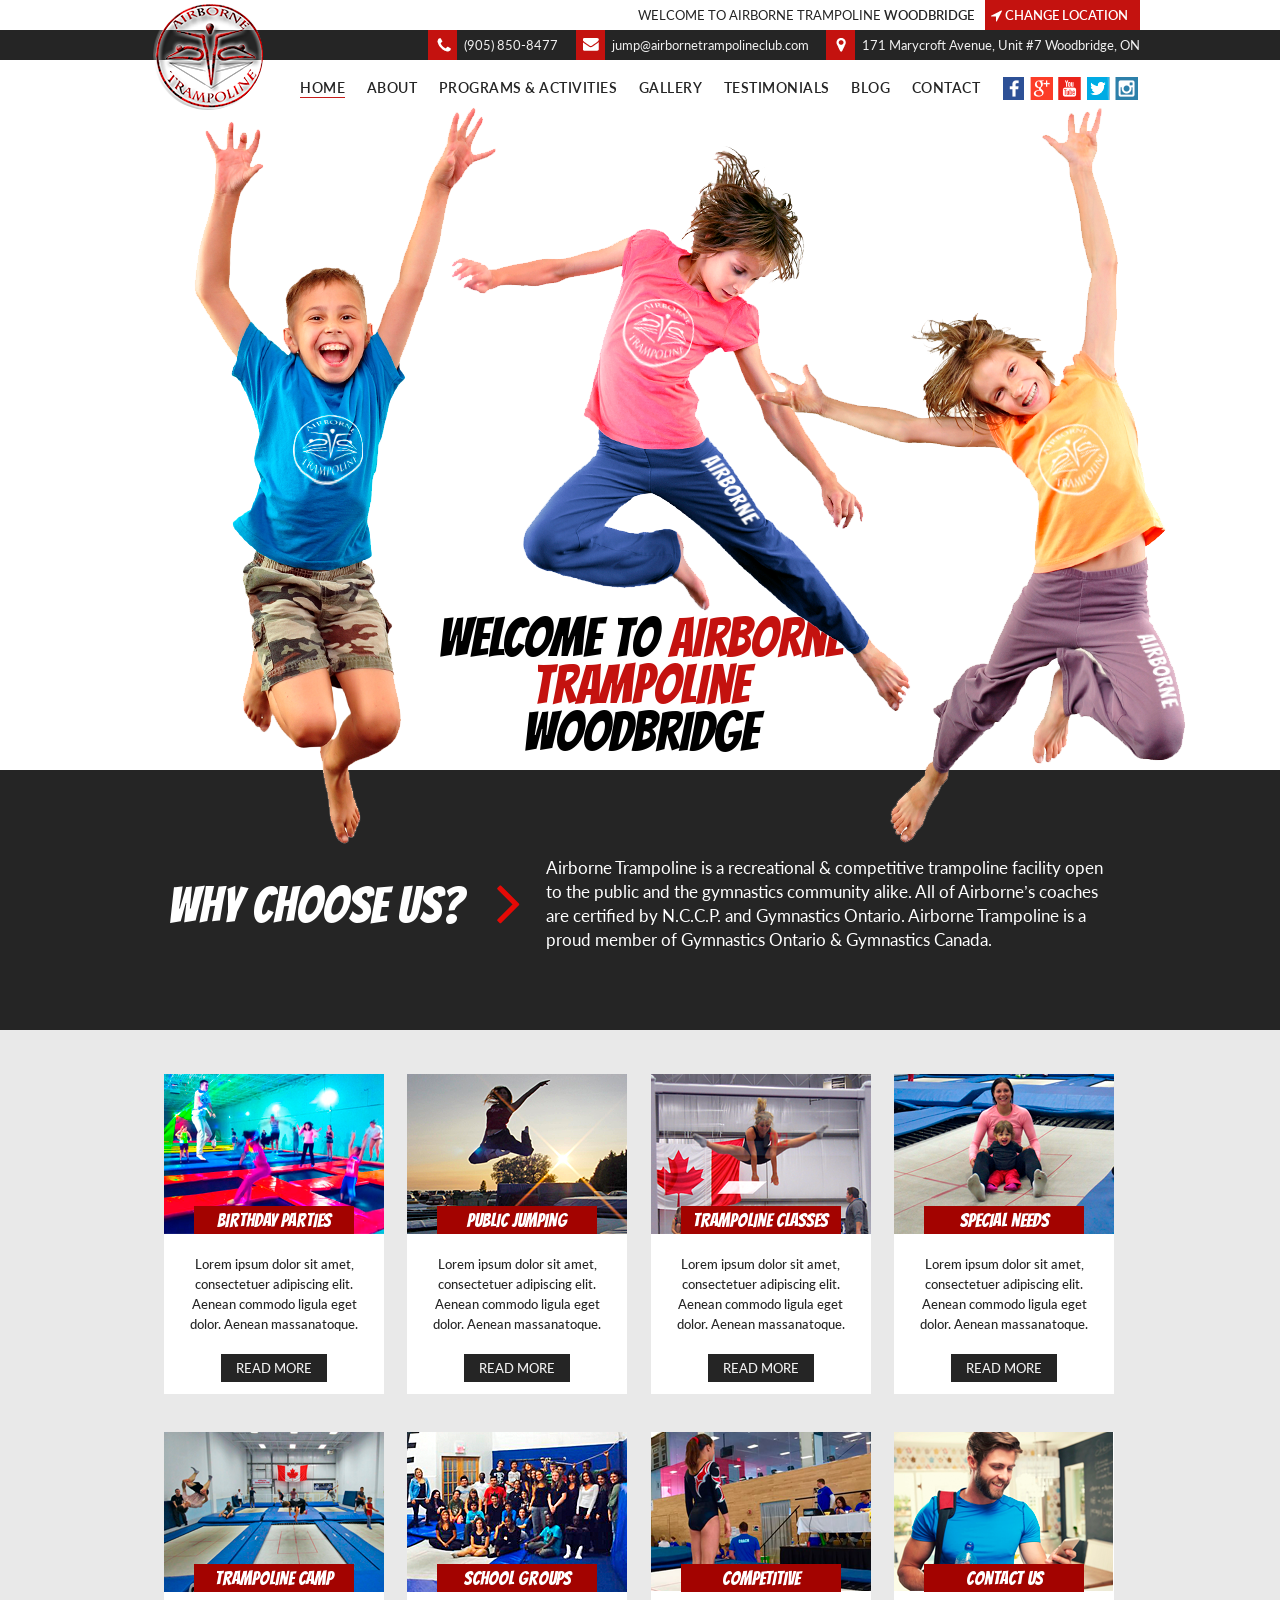
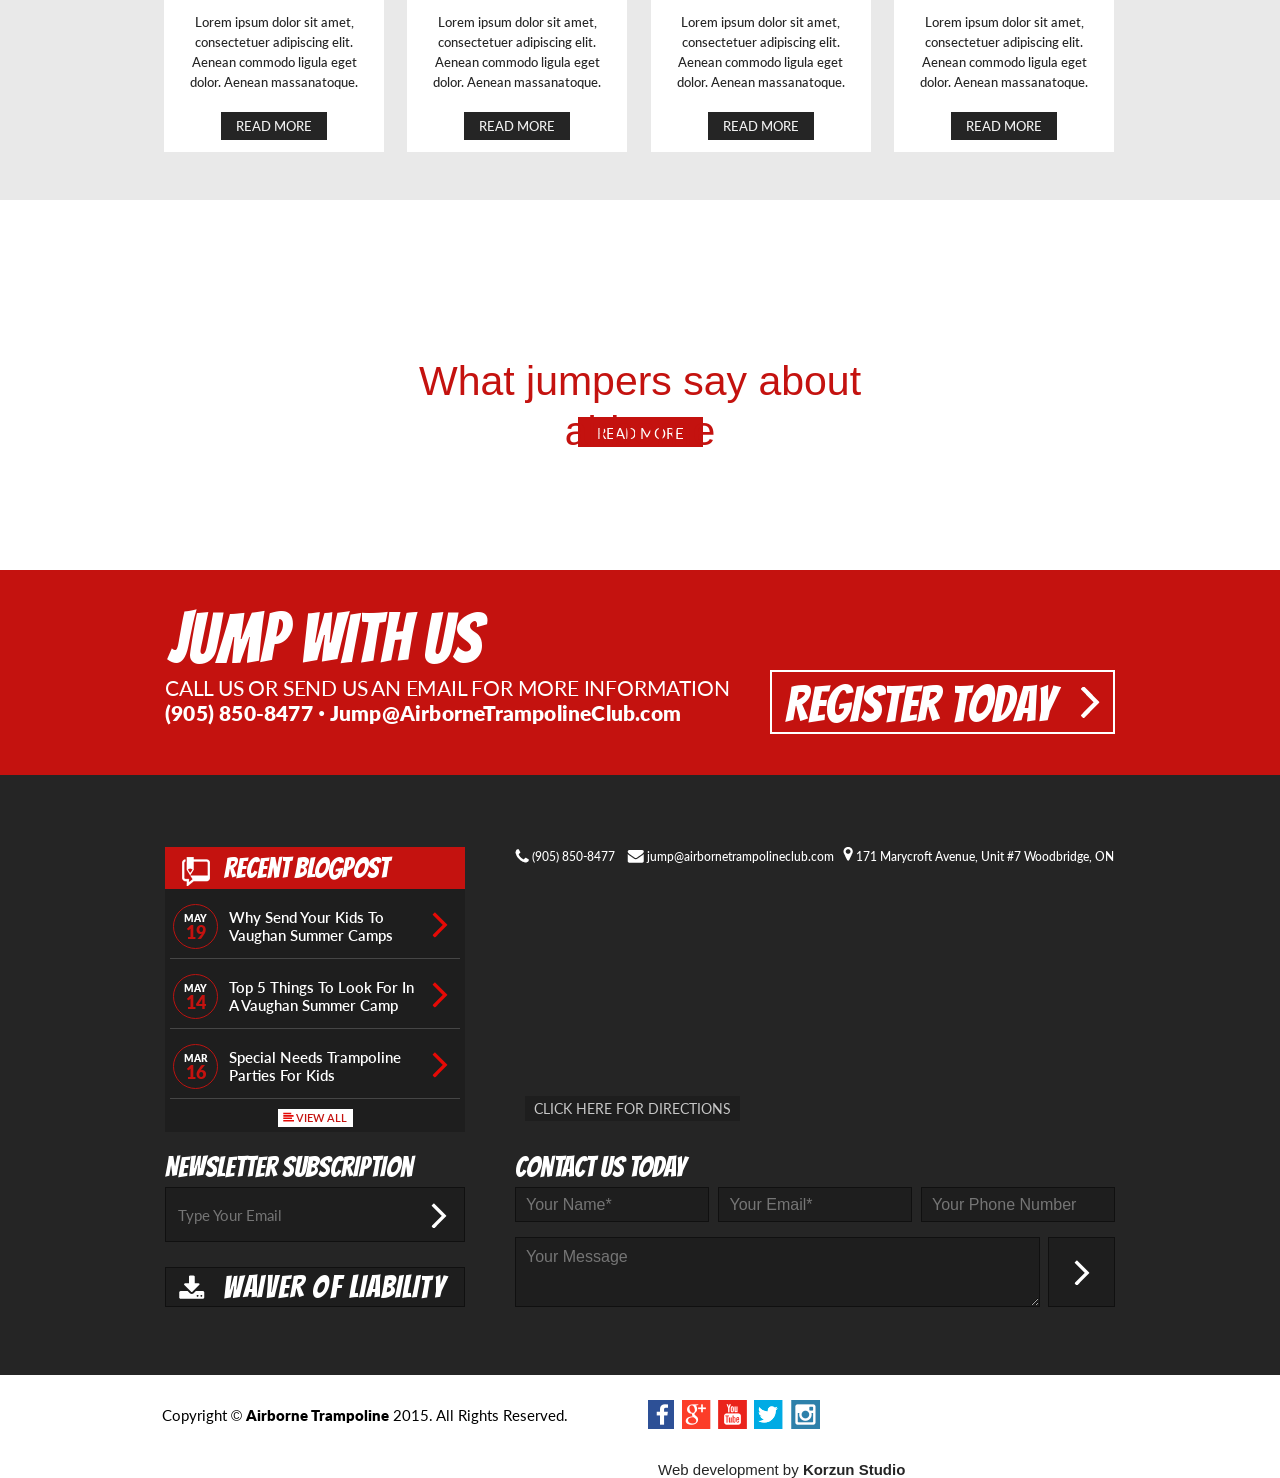
<file: index.html>
<!DOCTYPE html>
<html lang="en">
<head>
<meta charset="UTF-8">
  <title>Airborne trampoline</title>
  <link href="static/css/main.css" rel="stylesheet">
</head>
<body>
  <script src="static/js/jquery-1.12.2.min.js"></script>
  <script src="static/js/main.js"></script>
  <header class="header">
    <div class="wrapper">
      <a class="logo" href="/"></a>
      <div class="greeting">
        Welcome to airborne trampoline <b class="semibold">Woodbridge</b>
        <a href="" class="greeting-location semibold">Change location</a> 
      </div>
    </div>
    <div class="contacts-wrapper">            
      <div class="wrapper">
        <ul class="contacts-list">
          <li class="contacts-list__item"><span class="contacts-list__item-icon1"></span>(905) 850-8477</li>
          <li class="contacts-list__item"><span class="contacts-list__item-icon2"></span> jump@airbornetrampolineclub.com</li>
          <li class="contacts-list__item"><span class="contacts-list__item-icon3"></span>171 Marycroft Avenue, Unit #7 Woodbridge, ON</li>
        </ul>
      </div>
    </div>
    <nav class="navigation">
      <ul class="social">
        <li class="social-item">
          <a class="social-item__icon1" href=""></a>
        </li>
        <li class="social-item">
          <a class="social-item__icon2" href=""></a>
        </li>
        <li class="social-item">
          <a class="social-item__icon3" href=""></a>
        </li>
        <li class="social-item">
          <a class="social-item__icon4" href=""></a>
        </li>
        <li class="social-item">
          <a class="social-item__icon5" href=""></a>
        </li>
      </ul>
      <ul class="navigation-list">
        <li class="navigation-list__item active"><a class="navigation-list__item-link"  href="">Home</a></li>
        <li class="navigation-list__item"><a class="navigation-list__item-link" href="">About</a></li>
        <li class="navigation-list__item"><a class="navigation-list__item-link" href="">Programs & activities</a></li>
        <li class="navigation-list__item"><a class="navigation-list__item-link" href="">Gallery</a></li>
        <li class="navigation-list__item"><a class="navigation-list__item-link" href="">Testimonials</a></li>
        <li class="navigation-list__item"><a class="navigation-list__item-link" href="">Blog</a></li>
        <li class="navigation-list__item"><a class="navigation-list__item-link" href="">Contact</a></li>
      </ul>
    </nav>
  </header>
  <div class="subheader">
    <div class="kids-picture"></div>
    <h1 class="welcome">Welcome to <span class="title">Airborne Trampoline</span> Woodbridge</h1>
  </div>
  <div class="advantages-wrapper">
    <div class="advantages">
      <div class="advantages-question">Why choose us?</div>
      <div id="advantages-about" class="advantages-about">Airborne Trampoline is a recreational & competitive trampoline facility open to the public and the gymnastics community alike.  All of Airborne’s coaches are certified by N.C.C.P. and Gymnastics Ontario. Airborne Trampoline is a proud member of Gymnastics Ontario & Gymnastics Canada.</div>
    </div>
  </div>
  <div class="facilities-wrapper">
    <div class="facilities">
      <div class="facilities-item">
        <div class="facilities-item__image1">
          <div class="facilities-item__name">Birthday parties</div></div>
        <div class="facilities-item__description">Lorem ipsum dolor sit amet, consectetuer adipiscing elit. Aenean commodo ligula eget dolor. Aenean massanatoque. </div>
        <a href="" class="facilities-item__readmore">Read more</a>
      </div>
      <div class="facilities-item">
        <div class="facilities-item__image2">
          <div class="facilities-item__name">Public jumping</div></div>
        <div class="facilities-item__description">Lorem ipsum dolor sit amet, consectetuer adipiscing elit. Aenean commodo ligula eget dolor. Aenean massanatoque. </div>
        <a href="" class="facilities-item__readmore">Read more</a>
      </div>
      <div class="facilities-item">
        <div class="facilities-item__image3">
          <div class="facilities-item__name">Trampoline classes</div>
        </div>
        <div class="facilities-item__description">Lorem ipsum dolor sit amet, consectetuer adipiscing elit. Aenean commodo ligula eget dolor. Aenean massanatoque. </div>
        <a href="" class="facilities-item__readmore">Read more</a>
      </div>
      <div class="facilities-item">
        <div class="facilities-item__image4">
          <div class="facilities-item__name">Special needs</div>
        </div>
        <div class="facilities-item__description">Lorem ipsum dolor sit amet, consectetuer adipiscing elit. Aenean commodo ligula eget dolor. Aenean massanatoque. </div>
        <a href="" class="facilities-item__readmore">Read more</a>
      </div>
      <div class="facilities-item">
        <div class="facilities-item__image5">
          <div class="facilities-item__name">Trampoline camp</div>
        </div>
        <div class="facilities-item__description">Lorem ipsum dolor sit amet, consectetuer adipiscing elit. Aenean commodo ligula eget dolor. Aenean massanatoque. </div>
        <a href="" class="facilities-item__readmore">Read more</a>
      </div>
      <div class="facilities-item">
        <div class="facilities-item__image6">
          <div class="facilities-item__name">School groups</div>
        </div>
        <div class="facilities-item__description">Lorem ipsum dolor sit amet, consectetuer adipiscing elit. Aenean commodo ligula eget dolor. Aenean massanatoque. </div>
        <a href="" class="facilities-item__readmore">Read more</a>
      </div>
      <div class="facilities-item">
        <div class="facilities-item__image7">
          <div class="facilities-item__name">Competitive Trampoline</div>
        </div>
        <div class="facilities-item__description">Lorem ipsum dolor sit amet, consectetuer adipiscing elit. Aenean commodo ligula eget dolor. Aenean massanatoque. </div>
        <a href="" class="facilities-item__readmore">Read more</a>
      </div>
      <div class="facilities-item">
        <div class="facilities-item__image8">
          <div class="facilities-item__name">Contact us</div>
        </div>
        <div class="facilities-item__description">Lorem ipsum dolor sit amet, consectetuer adipiscing elit. Aenean commodo ligula eget dolor. Aenean massanatoque. </div>
        <a href="" class="facilities-item__readmore">Read more</a>
      </div>
    </div>
  </div>
  <div class="about">
      <h2 class="about-header">What jumpers say about airborne</h2>
      <a href="" class="about-read">Read more</a>
  </div>
  <div class="registration-wrapper">
    <div class="registration">
      <h2 class="registration-header">Jump with us</h2>
      <div class="registration-contacts">Call us or send us an email for more information<br> 
      <span class="registration-contacts-bold">(905) 850-8477 • Jump@AirborneTrampolineClub.com</span></div>
      <a href="" class="registration-btn">Register today</a>
    </div>
  </div>
  <div class="interactive-wrapper">
    <div class="interactive">
      <div class="blogpost">
        <div class="blogpost-header">Recent blogpost</div>
        <ul class="blogpost-list">
          <li class="blogpost-list-item">
            <a href=""  class="blogpost-article">
              <span class="blogpost-article__date">May<br><span class="blogpost-article__date-number">19</span></span>
              Why Send Your Kids To Vaughan Summer Camps
            </a>
          </li>
          <li class="blogpost-list-item">
            <a href="" class="blogpost-article">
              <span class="blogpost-article__date">May<br><span class="blogpost-article__date-number">14</span></span>
              Top 5 Things To Look For In
              A Vaughan Summer Camp
            </a>
          </li>
          <li class="blogpost-list-item">
            <a href="" class="blogpost-article">
              <span class="blogpost-article__date">Mar<br><span class="blogpost-article__date-number">16</span></span>
              Special Needs Trampoline Parties For Kids
            </a>
          </li>
        </ul>
        <a href="" class="blogpost-view-all-btn">View all</a>
      </div>
      <div class="location">
        <div class="location-contacts"><span class="location-contacts__icon1"></span> (905) 850-8477<span class="location-contacts__icon2"></span> jump@airbornetrampolineclub.com <span class="location-contacts__icon3"></span> 171 Marycroft Avenue, Unit #7  Woodbridge, ON</div>
        <div class="location-map">
          <iframe src="https://www.google.com/maps/embed?pb=!1m18!1m12!1m3!1d4706.49147228057!2d-79.56722063222067!3d43.78326261496042!2m3!1f0!2f0!3f0!3m2!1i1024!2i768!4f13.1!3m3!1m2!1s0x882b2559607b136d%3A0x5916551c10a371d6!2sAirborne+Trampoline+Club!5e0!3m2!1sru!2sua!4v1458216797218" width="600" height="265" style="border:0" allowfullscreen></iframe>
          <a href="" class="location-map__directions">Click here for directions</a>
        </div>
      </div> 
      <div class="subscription">
        <div class="subscription-header">Newsletter subscription</div>
        <form action="#">
          <input name="email" type="text" placeholder="Type Your Email">
          <a class="submit-btn" href=""><span class="submit-btn__icon"></span></a>
        </form>
      </div>
      <div class="contact-data">
        <div class="contact-data-header">Contact us today</div>
        <form action="#">
          <input class="contact-data-input" placeholder="Your Name*" type="text">
          <input class="contact-data-input" placeholder="Your Email*" type="text">
          <input class="contact-data-input__last" placeholder="Your Phone Number" type="text">
          <textarea class="contact-data-textarea" name="contact-data-textarea" placeholder="Your Message"></textarea>
          <a href="" class="submit-btn-big"><span class="submit-btn-big__icon"></span></a>
        </form>
      </div>
      <a href="" class="waiver" download=""><span class="waiver__icon"></span>Waiver of liability</a>
    </div>
  </div>
  <footer class="footer">
    <div class="copyright">Copyright © <b class="copyright-bold">Airborne Trampoline</b> 2015. All Rights Reserved.</div>
    <ul class="social-bottom">
      <li class="social-bottom-item"><a href="" class="social-bottom-item__icon1"></a></li>
      <li class="social-bottom-item"><a href="" class="social-bottom-item__icon2"></a></li>
      <li class="social-bottom-item"><a href="" class="social-bottom-item__icon3"></a></li>
      <li class="social-bottom-item"><a href="" class="social-bottom-item__icon4"></a></li>
      <li class="social-bottom-item"><a href="" class="social-bottom-item__icon5"></a></li>
    </ul>
    <div class="developer">Web development by <a href="http://www.korzun.com.ua/" class="developer-link">Korzun Studio</a></div>
  </footer>
</body>
</html>
</file>
<file: static/css/main.css>
﻿/*=======================================================*/
/* Normalize.css START*/
/*=======================================================*/

html {
  box-sizing: border-box;
  font-family: sans-serif;

      -ms-text-size-adjust: 100%;
  -webkit-text-size-adjust: 100%;
}

*,
*:before,
*:after {
  box-sizing: inherit;
}

body {
  margin: 0;
}

article,
aside,
details,
figcaption,
figure,
footer,
header,
hgroup,
main,
menu,
nav,
section,
summary {
  display: block;
}

audio,
canvas,
progress,
video {
  display: inline-block;
  vertical-align: baseline;
}

audio:not([controls]) {
  display: none;
  height: 0;
}

[hidden],
template {
  display: none;
}

a {
  background-color: transparent;
}

a:active,
a:hover {
  outline: 0;
}

abbr[title] {
  border-bottom: 1px dotted;
}

b,
strong {
  font-weight: bold;
}

dfn {
  font-style: italic;
}

mark {
  color: #000;
  background: #ff0;
}

small {
  font-size: 80%;
}

sub,
sup {
  position: relative;
  font-size: 75%;
  line-height: 0;
  vertical-align: baseline;
}

sup {
  top: -.5em;
}

sub {
  bottom: -.25em;
}

img {
  border: 0;
}

svg:not(:root) {
  overflow: hidden;
}

figure {
  margin: 1em 40px;
}

hr {
  box-sizing: content-box;
  height: 0;
}

pre {
  overflow: auto;
}

ul {
  margin: 0;
  padding: 0;
}

h1,
h2,
h3,
h4,
h5,
h6 {
  margin: 0;
  padding: 0;
}

code,
kbd,
pre,
samp {
  font-family: monospace, monospace;
  font-size: 1em;
}

button,
input,
optgroup,
select,
textarea {
  margin: 0; /* 3 */
  font: inherit; /* 2 */
  color: inherit; /* 1 */
}

button {
  overflow: visible;
}

button,
select {
  text-transform: none;
}

button,
html input[type="button"],
/* 1 */
input[type="reset"],
input[type="submit"] {
  cursor: pointer; /* 3 */

  -webkit-appearance: button; /* 2 */
}

button[disabled],
html input[disabled] {
  cursor: default;
}

button::-moz-focus-inner,
input::-moz-focus-inner {
  padding: 0;
  border: 0;
}

input {
  line-height: normal;
}

input[type="checkbox"],
input[type="radio"] {
  box-sizing: border-box; /* 1 */
  padding: 0; /* 2 */
}

input[type="number"]::-webkit-inner-spin-button,
input[type="number"]::-webkit-outer-spin-button {
  height: auto;
}

input[type="search"] {
  box-sizing: content-box; /* 2 */

  -webkit-appearance: textfield; /* 1 */
}

input[type="search"]::-webkit-search-cancel-button,
input[type="search"]::-webkit-search-decoration {
  -webkit-appearance: none;
}

fieldset {
  margin: 0 2px;
  padding: .35em .625em .75em;
  border: 1px solid #c0c0c0;
}

legend {
  padding: 0; /* 2 */
  border: 0; /* 1 */
}

textarea {
  overflow: auto;
}

optgroup {
  font-weight: bold;
}

table {
  border-spacing: 0;
  border-collapse: collapse;
}

td,
th {
  padding: 0;
}

/*=======================================================*/
/* Normalize.css END */
/*=======================================================*/

@font-face {
  font-family: "Lato-regular";

  src: url("../fonts/latoregular.ttf");
}

@font-face {
  font-family: "Lato-medium";

  src: url("../fonts/latomedium.ttf");
}

@font-face {
  font-family: "Lato-semibold";

  src: url("../fonts/latosemibold.ttf");
}

@font-face {
  font-family: "Lato-black";

  src: url("../fonts/latoblack.ttf");
}

@font-face {
  font-family: "Bangers";

  src: url("../fonts/bangers.ttf");
}


/*=======================================================*/
/* HEADER START */
/*=======================================================*/

.header {
  height: 100px;
}

.wrapper {
  position: relative;
  width: 1000px;
  margin: 0 auto;
}

.logo {
  position: absolute;
  z-index: 10;
  display: block;
  width: 110px;
  height: 110px;
  margin: 0 0 0 13px;
  border-radius: 100%;
  background: url("../images/sprite.png") -1px -24px;
}

.greeting {
  float: right;
  height: 30px;
  font: 13px / 30px "Lato-regular", Arial;
  text-transform: uppercase;
  color: #252525;
}

.semibold {
  font-family: "Lato-semibold", Arial;
}

.greeting-location {
  display: inline-block;
  margin: 0 0 0 8px;
  padding: 0 12px 0 0;
  text-decoration: none;
  color: #fff;
  background-color: #c4120f;
}

.greeting-location:before {
  content: "";
  position: relative;
  top: 3px;
  display: inline-block;
  width: 11px;
  height: 13px;
  margin: 0 3px 0 6px;
  background: url("../images/sprite.png") -41px 0;
}

.contacts-wrapper {
  clear: both;
  height: 30px;
  background: #252525;
}

.contacts-list {
  float: right;
  height: 30px;
  color: #f1f1f1;
}

.contacts-list__item {
  display: inline-block;
  font: 13px / 30px "Lato-regular", Arial;
}

.contacts-list__item-icon1,
.contacts-list__item-icon2,
.contacts-list__item-icon3 {
  display: block;
  height: 15px;
  padding: 0 0 0 0;
  background-color: blue;
}

.contacts-list__item-icon1 {
  position: absolute;
  width: 14px;
  margin: 8px 0 0 22px;
  background: url("../images/sprite.png");
}

.contacts-list__item-icon2 {
  position: absolute;
  width: 16px;
  margin: 8px 0 0 20px;
  background: url("../images/sprite.png") -15px 0;
}

.contacts-list__item-icon3 {
  position: absolute;
  width: 10px;
  margin: 8px 0 0 23px;
  background: url("../images/sprite.png") -31px 0;
}

.contacts-list__item:before {
  content: "";
  display: block;
  float: left;
  width: 29px;
  height: 30px;
  margin: 0 7px 0 13px;
  background-color: #c4120f;
}

.social {
  float: right;
  height: 40px;
  margin: 12px 2px 0 20px;
}

.social-item {
  display: inline-block;
  margin: 5px 0 0 1px;
}

.social-item__icon1,
.social-item__icon2,
.social-item__icon3,
.social-item__icon4,
.social-item__icon5 {
  display: block;
  width: 23px;
  height: 23px;
}

.social-item__icon1 {
  background: url("../images/sprite.png") -50px 0;
}

.social-item__icon2 {
  background: url("../images/sprite.png") -75px 0;
}

.social-item__icon3 {
  background: url("../images/sprite.png") -99px 0;
}

.social-item__icon4 {
  background: url("../images/sprite.png") -122px 0;
}

.social-item__icon5 {
  background: url("../images/sprite.png") -144px 0;
}

.navigation {
  width: 1000px;
  margin: 0 auto;
}

.navigation-list {
  float: right;
  height: 40px;
  text-transform: uppercase;
  background-color: white;
}

.navigation-list__item {
  display: inline-block;
  margin: 19px 0 0 17px;
  letter-spacing: .5px;
}

.navigation-list__item:hover {
  border-bottom: 1px solid #c71d1a;
} 

.active {
  border-bottom: 1px solid #c71d1a;
}

.navigation-list__item-link {
  font: 14px "Lato-semibold", Arial;
  text-decoration: none;
  color: #252525;
}

/*=======================================================*/
/* HEADER END */
/*=======================================================*/



/*=======================================================*/
/* SUBHEADER START*/
/*=======================================================*/

.subheader {
  width: 1000px;
  height: 670px;
  margin: 0 auto;
}

.kids-picture {
  position: absolute;
  z-index: 10;
  width: 992px;
  height: 737px;
  margin: 7px 0 0 54px;
  background: url("../images/kids.png") ;
}

.welcome {
  width: 405px;
  height: 135px;
  margin: 0 auto;
  padding: 515px 0 0;
  font: 54px/47px "Bangers", "Sakkal Majalla", Arial;
  text-align: center;
}

.title {
  color: #c4120f;
}

/*=======================================================*/
/* SUBHEADER END */
/*=======================================================*/



/*=======================================================*/
/* ADVANTAGES START */
/*=======================================================*/

.advantages {
  width: 1000px;
  height: 260px;
  margin: 0 auto;
}

.advantages-question {
  float: left;
  width: 352px;
  margin: 108px 0 0 28px;
  font: 51px "Bangers", "Sakkal Majalla", Arial;
  color: #fff;
}

.advantages-question:after {
  content: "";
  display: block;
  float: right;
  width: 23px;
  height: 39px;
  margin: 7px 0 0;
  background: url("../images/sprite.png") -119px -27px;
}

.advantages-about {
  float: left;
  width: 565px;
  margin: 86px 0 0 26px;
  font: 17px/24px "Lato-regular", Arial;
  color: #fff;
  opacity: 0;
}

.advantages-wrapper {
  background-color: #252525;
}

/*=======================================================*/
/* ADVANTAGES END */
/*=======================================================*/



/*=======================================================*/
/* FACILITIES START */
/*=======================================================*/

.facilities-wrapper {
  background-color: #e9e9e9;
}

.facilities {
  width: 952px;
  height: 770px;
  margin: 0 auto;
  background-color: #e9e9e9;
}

.facilities-item {
  display: inline-block;
  width: 220px;
  height: 320px;
  margin: 44px 19px -6px 0;
  background-color: white;
}

.facilities-item:nth-child(4n+4) {
  margin: 44px 0 -6px;
}

.facilities-item__image1,
.facilities-item__image2,
.facilities-item__image3,
.facilities-item__image4,
.facilities-item__image5,
.facilities-item__image6,
.facilities-item__image7,
.facilities-item__image8 {
  overflow: hidden;
  height: 160px;
}

.facilities-item__image1 {
  background: url("../images/sprite.png") -174px 0;
}

.facilities-item__image2 {
  background: url("../images/sprite.png") -394px 0;
}

.facilities-item__image3 {
  background: url("../images/sprite.png") -614px 0;
}

.facilities-item__image4 {
  background: url("../images/sprite.png") -834px 0;
}

.facilities-item__image5 {
  background: url("../images/sprite.png") -1054px 0;
}

.facilities-item__image6 {
  background: url("../images/sprite.png") -1274px 0;
}

.facilities-item__image7 {
  background: url("../images/sprite.png") -1494px 0;
}

.facilities-item__image8 {
  background: url("../images/sprite.png") -1715px 0;
}

.facilities-item__name {
  width: 160px;
  height: 28px;
  margin: 132px auto;
  font: 19px/28px "Bangers", "Sakkal Majalla", Arial;
  text-align: center;
  color: #fff;
  background-color: #a30300;
}

.facilities-item__description {
  width: 170px;
  margin: 20px auto;
  font: 13px/20px "Lato-medium", Arial;
  text-align: center;
  color: #252525;
}

.facilities-item__readmore {
  display: block;
  width: 106px;
  height: 28px;
  margin: 0 auto;
  font: 13px / 28px "Lato-medium", Arial;
  transition: background .3s linear, box-shadow .3s linear;
  text-align: center;
  text-decoration: none;
  text-transform: uppercase;
  color: #f1f1f1;
  background: #252525;
  box-shadow: none;
}

.facilities-item__readmore:hover {
  background: #a30300;
  box-shadow: 1px 1px 2px rgba(0, 0, 0, .7);
}

/*=======================================================*/
/* FACILITIES END */
/*=======================================================*/



/*=======================================================*/
/* ABOUT START */
/*=======================================================*/

.about {
  height: 370px;
  background: fixed url("../images/batut.jpg") no-repeat;
  background-size: cover;
}

.about-header {
  position: relative;
  top: 156px;
  width: 530px;
  height: 50px;
  margin: 0 auto;
  font: 41px/50px "Sakkal Majalla", "Poplar Std", Arial;
  text-align: center;
  color: #c4120f;
  background: #fff;
}

.about-read {
  display: block;
  width: 125px;
  height: 30px;
  margin: 167px auto 0;
  font: 15px / 32px "Lato-regular", Arial;
  text-align: center;
  text-decoration: none;
  text-transform: uppercase;
  color: #fff;
  background: #c4120f;
}

.about-read:hover {
  background: #b1100d;
}
/*=======================================================*/
/* ABOUT END */
/*=======================================================*/



/*=======================================================*/
/* REGISTRATION START */
/*=======================================================*/

.registration-wrapper {
  background: #c4120f;
}

.registration {
  width: 950px;
  height: 205px;
  margin: 0 auto;
  background: #c4120f;
}

.registration-header {
  margin: 0 0 0 4px;
  padding: 32px 0 0 0;
  font: 69px "Bangers", "Sakkal Majalla", Arial;
  color: #fff;
}

.registration-contacts {
  font: 21px "Lato-regular";
  letter-spacing: -.2px;
  text-transform: uppercase;
  color: #fff;
}

.registration-contacts-bold {
  font: 21px "Lato-black";
  letter-spacing: .2px;
  text-transform: none;
}

.registration-btn {
  display: block;
  float: right;
  box-sizing: border-box;
  width: 345px;
  height: 64px;
  margin: -57px 0 0 0;
  padding: 0 0 0 13px;
  font: 50px / 65px "Bangers", "Sakkal Majalla", Arial;
  transform: translateZ(0px);
  text-decoration: none;
  color: #fff;
  border: 2px solid #fff;
}

@keyframes buzz {
  50% {
    transform: translateX(1px) rotate(1deg);
  }
  100% {
    transform: translateX(-1px) rotate(-1deg);
  }
}

.registration-btn:hover {
  animation: .3s ease-in-out 5 buzz;
}

.registration-btn:after {
  content: "";
  display: block;
  float: right;
  width: 20px;
  height: 32px;
  margin: 15px 12px 0 0;
  background: url("../images/sprite.png") -148px -28px;
}

/*=======================================================*/
/* REGISTRATION END */
/*=======================================================*/



/*=======================================================*/
/* INTERACTIVE START*/
/*=======================================================*/

.interactive-wrapper {
  background: #252525;
}

.interactive {
  width: 1000px;
  height: 600px;
  margin: 0 auto;
  background: #252525;
}

.blogpost {
  float: left;
  width: 300px;
  height: 285px;
  margin: 72px 0 0 25px;
  background: #1e1e1e;
}

.blogpost-header {
  height: 42px;
  font: 28px / 42px "Bangers", "Sakkal Majalla", Arial;
  color: #fff;
  background: #c4120f;
}

.blogpost-header:before {
  content: "";
  display: block;
  float: left;
  width: 29px;
  height: 29px;
  margin: 10px 13px 0 17px;
  background: url("../images/sprite.png") -127px -66px;
}

.blogpost-list {
  height: 210px;
  list-style: none;
}

.blogpost-list-item {
  box-sizing: border-box;
  height: 70px;
  margin: 0 5px;
  font: 15px "Lato-semibold", Arial;
  text-transform: capitalize;
  border-bottom: 1px solid #464646;
}

.blogpost-article {
  display: block;
  height: 70px;
  padding: 19px 39px 0 0 ;
  text-decoration: none;
  color: #fff;
}

.blogpost-article:after {
  content: "";
  display: block;
  float: right;
  width: 16px;
  height: 26px;
  margin: -14px -27px 0;
  transition: margin .2s linear;
  background: url("../images/sprite.png") -122px -96px;;
}

.blogpost-article:hover {
  background: #161616;
}

.blogpost-article:hover:after {
  margin: -14px -31px 0;
}

.blogpost-article__date {
  display: block;
  float: left;
  width: 45px;
  height: 45px;
  margin: -4px 11px 0 3px;
  padding: 7px 0 0;
  font: 10px "Lato-black", Arial;
  text-align: center;
  text-transform: uppercase;
  border: 1px solid #bc1310;
  border-radius: 100%;
}

.blogpost-article__date-number {
  font: 18px / 17px "Lato-black", Arial;
  color: #c4120f;
}

.blogpost-view-all-btn {
  display: block;
  width: 75px;
  height: 18px;
  margin: 10px auto 0;
  font: 11px / 18px "Lato-semibold", Arial;
  text-decoration: none;
  text-transform: uppercase;
  color: #c4120f;
  background: #fff;
}

.blogpost-view-all-btn:before {
  content: "";
  display: inline-block;
  width: 12px;
  height: 10px;
  margin: 0 2px 0 4px;
  background: url("../images/sprite.png") -120px -126px;
}

.blogpost-view-all-btn:hover {
  background: #cbcbcb;
}

.location {
  float: left;
  width: 600px;
  height: 285px;
  margin: 72px 0 0 50px;
}

.location-contacts {
  height: 20px;
  font: 12px "Lato-medium", Arial;
  color: #fff;
}
.location-contacts__icon1,
.location-contacts__icon2,
.location-contacts__icon3 {
  display: inline-block;
}

.location-contacts__icon1 {
  position: relative;
  top: 2px;
  width: 14px;
  height: 14px;
  background: url("../images/sprite.png") 0 0 ;
}

.location-contacts__icon2 {
  position: relative;
  top: 2px;
  width: 17px;
  height: 13px;
  margin: 0 0 0 12px;
  background: url("../images/sprite.png") -14px 0 ;
}

.location-contacts__icon3 {
  width: 10px;
  height: 14px;
  margin: 0 0 0 6px;
  background: url("../images/sprite.png") -31px 0 ;
}

.location-map__directions {
  position: absolute;
  display: block;
  width: 215px;
  height: 25px;
  margin: -40px 0 0 10px;
  font: 14px / 25px "Lato-regular", Arial;
  text-align: center;
  text-decoration: none;
  text-transform: uppercase;
  color: #c7c7c7;
  background: #1e1e1e;
}

.subscription {
  float: left;
  width: 300px;
  height: 90px;
  margin: 20px 0 0 25px;
}

.subscription-header {
  margin: 0 0 5px;
  font: 28px "Bangers", "Sakkal Majalla", Arial;
  color: #fff;
}

input[name="email"] {
  width: 300px;
  height: 55px;
  padding: 0 0 0 12px;
  font: 15px "Lato-regular", Arial;
  color: #fff;
  border: 1px solid #101010;
  background: #1e1e1e;
}

.submit-btn {
  position: relative;
  display: block;
  float: right;
  width: 55px;
  height: 53px;
  margin: -54px 1px 0 0;
  transition: background .3s ease;
  border: none;
  background: #1e1e1e;
}

.submit-btn:hover {
  background: #161616;
}

.submit-btn__icon {
  position: relative;
  display: block;
  width: 16px;
  height: 26px;
  margin: 14px 0 0 22px;
  background: url("../images/sprite.png") -149px -104px;
}

.contact-data {
  float: left;
  width: 600px;
  height: 155px;
  margin: 20px 0 0 50px;
}

.contact-data-header {
  margin: 0 0 5px;
  font: 28px "Bangers", "Sakkal Majalla", Arial;
  color: #fff;
}

.contact-data-input,
.contact-data-input__last {
  box-sizing: border-box;
  width: 194px;
  height: 35px;
  margin: 0 5px 0 0;
  padding: 0 0 0 10px;
  color: #fff;
  border: 1px solid #101010;
  background: #1e1e1e;
}

.contact-data-input__last {
  float: right;
  margin: 0;
}

.contact-data-textarea {
  width: 525px;
  height: 70px;
  margin: 15px 0 0;
  padding: 10px;
  color: #fff;
  border: 1px solid #101010;
  background: #1e1e1e;
}

.submit-btn-big {
  position: relative;
  display: block;
  float: right;
  width: 67px;
  height: 70px;
  margin: 15px 0 0 0;
  transition: background .3s ease;
  border: 1px solid #101010;
  background: #1e1e1e;
}

.submit-btn-big:hover {
  background: #161616;
}

.submit-btn-big__icon {
  position: relative;
  display: block;
  width: 16px;
  height: 26px;
  margin: 21px 0 0 25px;
  background: url("../images/sprite.png") -149px -104px;
}

.waiver {
  display: block;
  float: left;
  width: 300px;
  height: 40px;
  margin: -40px 0 0 25px;
  font: 31px / 40px "Bangers", "Sakkal Majalla", Arial;
  text-decoration: none;
  letter-spacing: 1.2px;
  color: #fff;
  border: 1px solid #101010;
  background: #1e1e1e;
}

.waiver:hover {
  text-decoration: underline;
}

.waiver__icon {
  display: block;
  float: left;
  width: 26px;
  height: 24px;
  margin: 7px 18px 0 13px;
  background: url("../images/sprite.png") 0 -139px;
}

/*=======================================================*/
/* INTERACTIVE END */
/*=======================================================*/



/*=======================================================*/
/* FOOTER START */
/*=======================================================*/

.footer {
  width: 1000px;
  height: 72px;
  margin: 0 auto;
}

.copyright {
  float: left;
  margin: 0 0 0 22px;
  font: 15px /81px "Lato-regular", Arial;
}

.copyright-bold {
  font: 15px "Lato-black", Arial;
}

.social-bottom {
  float: left;
  width: 175px;
  height: 29px;
  margin: 25px 0 0 77px;
}

.social-bottom-item {
  display: inline-block;
  width: 29px;
  height: 29px;
  margin: 0 3px 0 0;
}

.social-bottom-item:last-child {
  margin: 0;
}

.social-bottom-item__icon1,
.social-bottom-item__icon2,
.social-bottom-item__icon3,
.social-bottom-item__icon4,
.social-bottom-item__icon5 {
  display: block;
  width: 29px;
  height: 29px;
}

.social-bottom-item__icon1 {
  background: url("../images/sprite.png") -23px -139px;
}

.social-bottom-item__icon2 {
  background: url("../images/sprite.png") -84px -139px;
}

.social-bottom-item__icon3 {
  background: url("../images/sprite.png") -113px -139px;
}

.social-bottom-item__icon4 {
  background: url("../images/sprite.png") -142px -139px;
}

.social-bottom-item__icon5 {
  background: url("../images/sprite.png") -55px -139px;
}

.developer {
  float: left;
  margin: 32px 0 0 90px;
  font: 15px "Myriad Pro", Arial;
  color: #252525;
}

.developer-link {
  font-weight: 900;
  text-decoration: none;
  color: #252525;
}

.developer-link:hover {
  text-decoration: underline;
}


/*=======================================================*/
/* FOOTER END */
/*=======================================================*/
</file>
